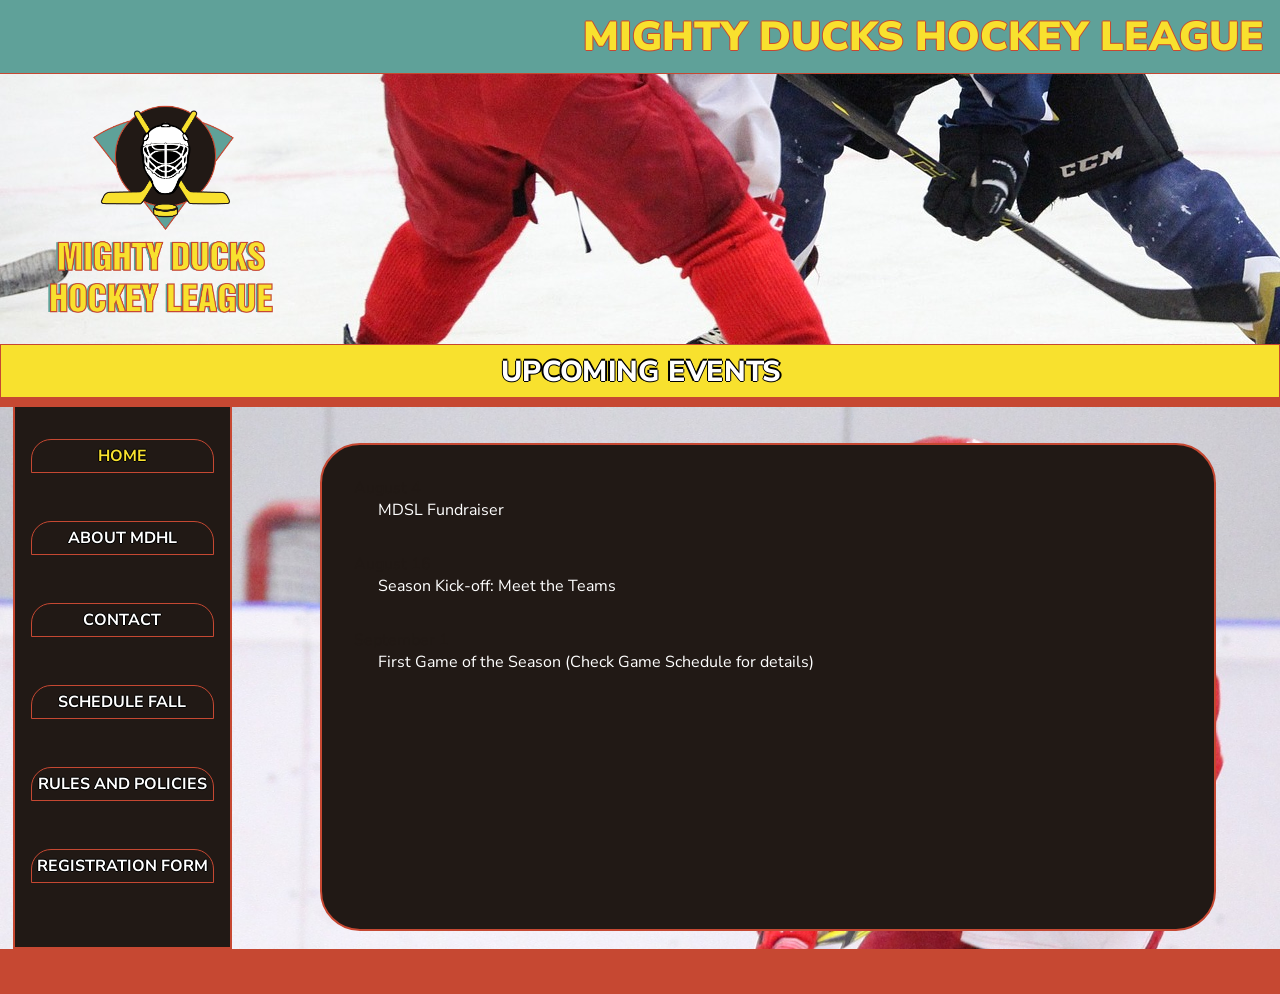
<file: index.html>
<!DOCTYPE html>
<html lang="en">
<head>
    <meta charset="UTF-8">
    <meta http-equiv="X-UA-Compatible" content="IE=edge">
    <meta name="viewport" content="width=device-width, initial-scale=1.0">
    <title>Home</title>
    <link rel="preconnect" href="https://fonts.googleapis.com">
    <link rel="preconnect" href="https://fonts.gstatic.com" crossorigin>
    <link href="https://fonts.googleapis.com/css2?family=Nunito+Sans:wght@200;400;700;900&display=swap" rel="stylesheet">
    <link rel="shortcut icon" href="assets/favicon/Logo.png" type="image/x-icon">
    <!--<link rel="stylesheet" href="assets/design1.css">-->
    <link rel="stylesheet" href="assets/mydesign.css">
    
</head>
<body>
    <!-- banner-->
    <header>
        <h1>Mighty Ducks Hockey League</h1>
        <img src="assets/favicon/Logo.png" alt="logo de Mighty Ducks">
    </header>
    <section class="separator">
        <h2>Upcoming Events</h2>
        
    </section>
    <div class="container">
        <nav>
            <a href="#">Home</a> <a href="about.html">About MDHL</a><a href="contact.html">Contact</a> <a href="schedule.html">Schedule Fall</a> <a href="rules.html">Rules and Policies</a> <a class="importante" href="registration.html">Registration Form</a>
        </nav>
        <main>
            <dl>
                <dt>August 4</dt>
                <dd><p>MDSL Fundraiser</p></dd>
                <dt>August 16</dt>
                <dd><p>Season Kick-off: Meet the Teams</p></dd>
                <dt>September 1</dt>
                <dd><p>First Game of the Season (Check Game Schedule for details)</p></dd>
            </dl>
        </main>
    </div>
    <footer></footer>
</body>
</html>
</file>
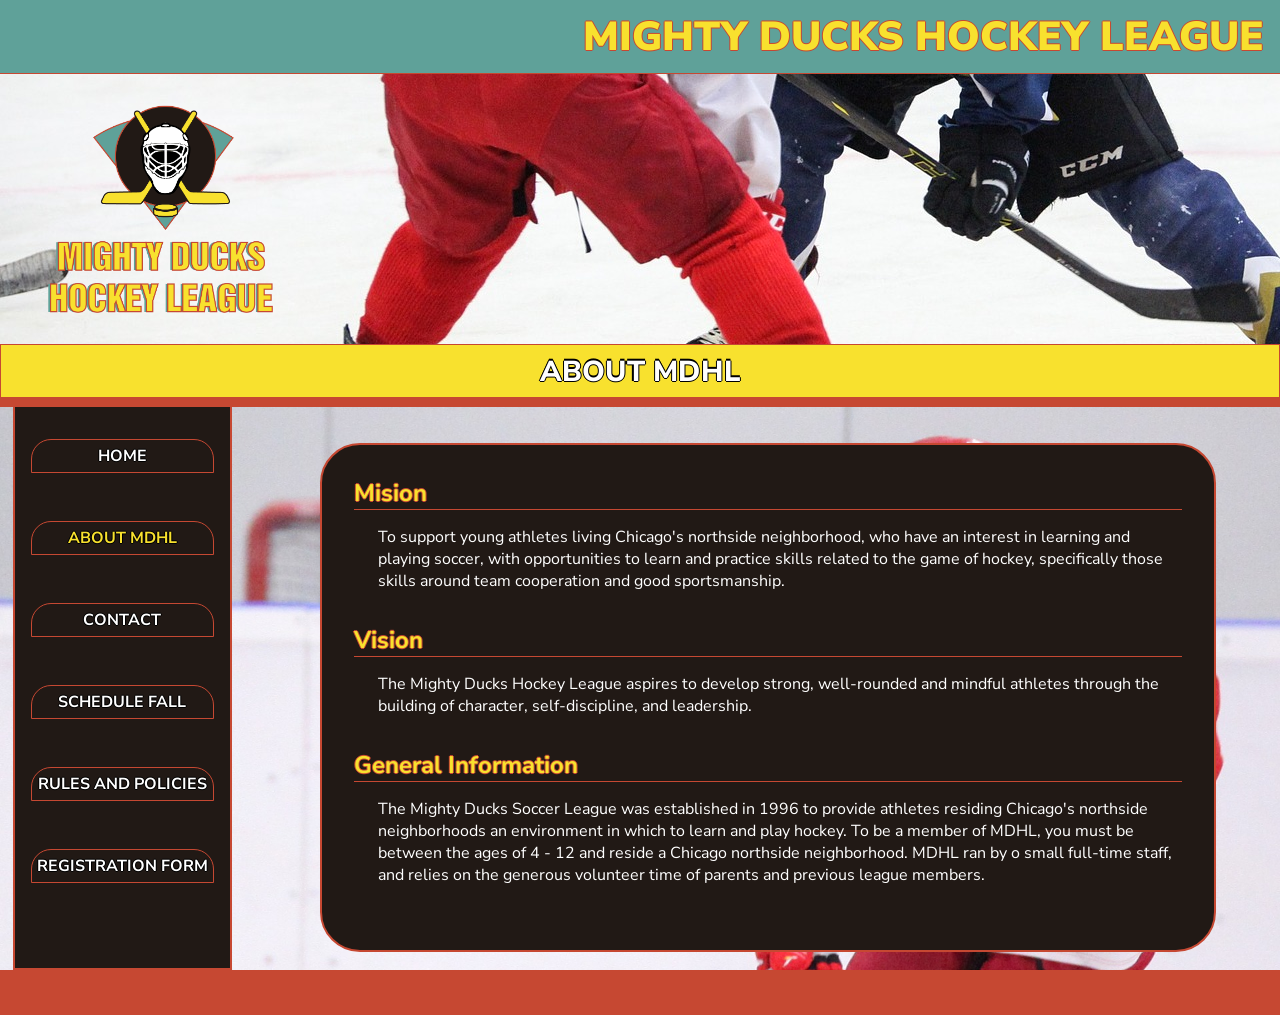
<file: about.html>
<!DOCTYPE html>
<html lang="en">
<head>
    <meta charset="UTF-8">
    <meta http-equiv="X-UA-Compatible" content="IE=edge">
    <meta name="viewport" content="width=device-width, initial-scale=1.0">
    <title>About</title>
    <link rel="preconnect" href="https://fonts.googleapis.com">
    <link rel="preconnect" href="https://fonts.gstatic.com" crossorigin>
    <link href="https://fonts.googleapis.com/css2?family=Nunito+Sans:wght@200;400;700;900&display=swap" rel="stylesheet">
    <link rel="shortcut icon" href="assets/favicon/Logo.png" type="image/x-icon">
    <!--<link rel="stylesheet" href="assets/design1.css">-->
    <link rel="stylesheet" href="assets/mydesign.css">
    
</head>
<body>
    <!-- banner-->
    <header>
        <h1>Mighty Ducks Hockey League</h1>
        <img src="assets/favicon/Logo.png" alt="logo de Mighty Ducks">
    </header>
    <section class="separator">
        <h2>About MDHL</h2>
        
    </section>
    <div class="container">
        <nav>
            <a href="index.html">Home</a> <a href="#">About MDHL</a><a href="contact.html">Contact</a> <a href="schedule.html">Schedule Fall</a> <a href="rules.html">Rules and Policies</a> <a class="importante" href="registration.html">Registration Form</a>
        </nav>
        <main>
            <h2>Mision</h2>
            <p>To support young athletes living Chicago's northside neighborhood, who have an interest in
                learning and playing soccer, with opportunities to learn and practice skills related to the game of
                hockey, specifically those skills around team cooperation and good sportsmanship.
            </p>
            <h2>Vision</h2>
            <p>The Mighty Ducks Hockey League aspires to develop strong, well-rounded and mindful athletes
                through the building of character, self-discipline, and leadership.
            </p>
            <h2>General Information</h2>
            <p>The Mighty Ducks Soccer League was established in 1996 to provide athletes residing
                Chicago's northside neighborhoods an environment in which to learn and play hockey. To be a
                member of MDHL, you must be between the ages of 4 - 12 and reside a Chicago northside
                neighborhood. MDHL ran by o small full-time staff, and relies on the generous volunteer time of
                parents and previous league members.
            </p>
        </main>
    </div>
    <footer></footer>
</body>
</html>
</file>
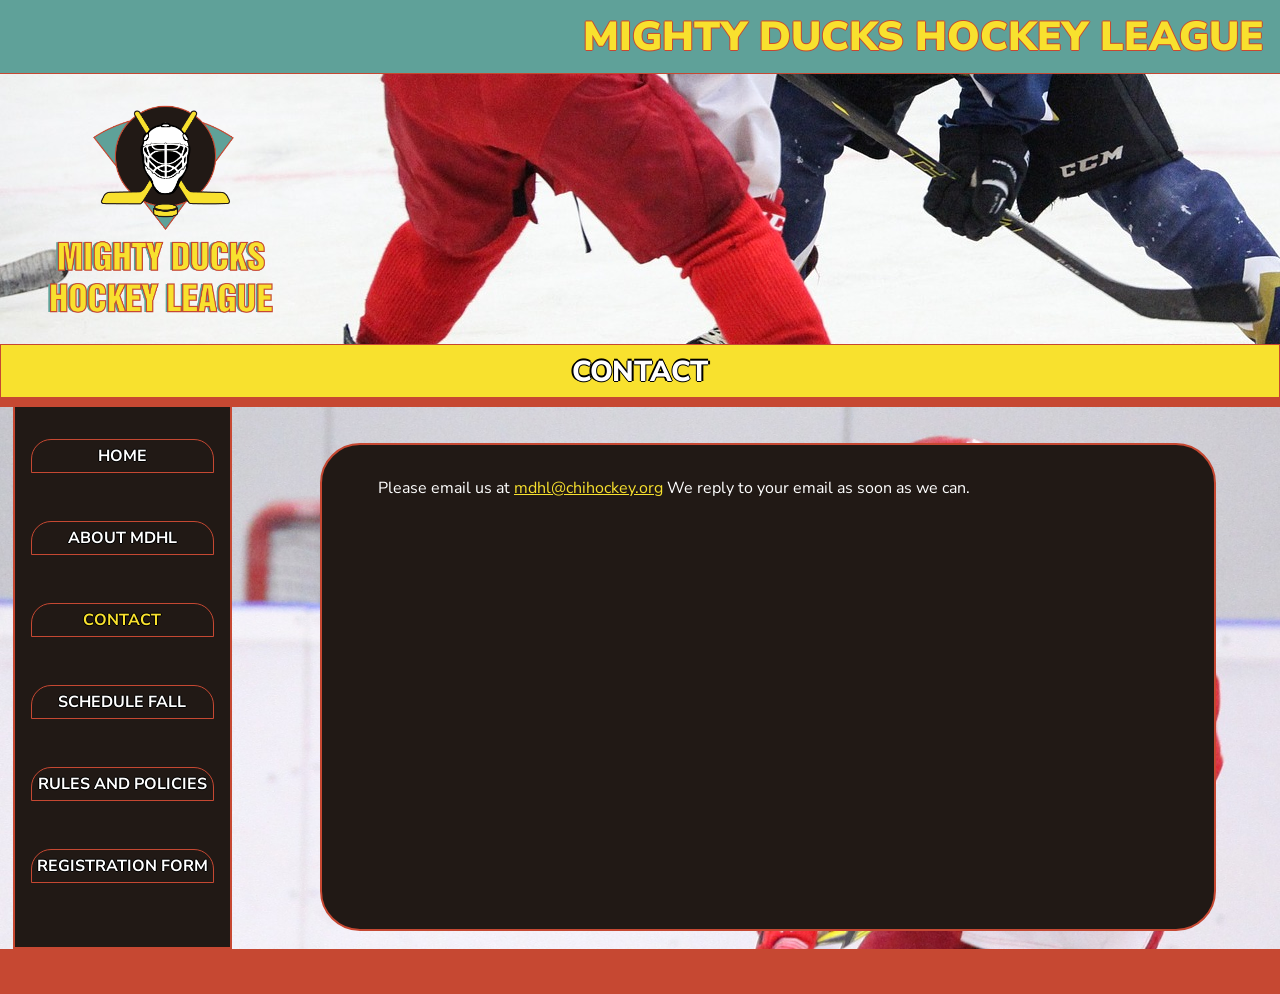
<file: contact.html>
<!DOCTYPE html>
<html lang="en">
<head>
    <meta charset="UTF-8">
    <meta http-equiv="X-UA-Compatible" content="IE=edge">
    <meta name="viewport" content="width=device-width, initial-scale=1.0">
    <title>Contact</title>
    <link rel="preconnect" href="https://fonts.googleapis.com">
    <link rel="preconnect" href="https://fonts.gstatic.com" crossorigin>
    <link href="https://fonts.googleapis.com/css2?family=Nunito+Sans:wght@200;400;700;900&display=swap" rel="stylesheet">
    <link rel="shortcut icon" href="assets/favicon/Logo.png" type="image/x-icon">
    <!--<link rel="stylesheet" href="assets/design1.css">-->
    <link rel="stylesheet" href="assets/mydesign.css">
</head>
<body>
    <!-- banner-->
    <header>
        <h1>Mighty Ducks Hockey League</h1>
        <img src="assets/favicon/Logo.png" alt="logo de Mighty Ducks">
    </header>
    <section class="separator">
        <h2>Contact</h2>
        
    </section>
    <div class="container">
        <nav>
            <a href="index.html">Home</a> <a href="about.html">About MDHL</a><a href="#">Contact</a> <a href="schedule.html">Schedule Fall</a> <a href="rules.html">Rules and Policies</a> <a class="importante" href="registration.html">Registration Form</a>
        </nav>
        <main>
                <p>Please email us at <a href="mailto:mdhl@chihockey.org">mdhl@chihockey.org</a>
                    We reply to your email as soon as we can.</p>
        </main>
        
    </div>
    <footer></footer>
</body>
</html>
</file>
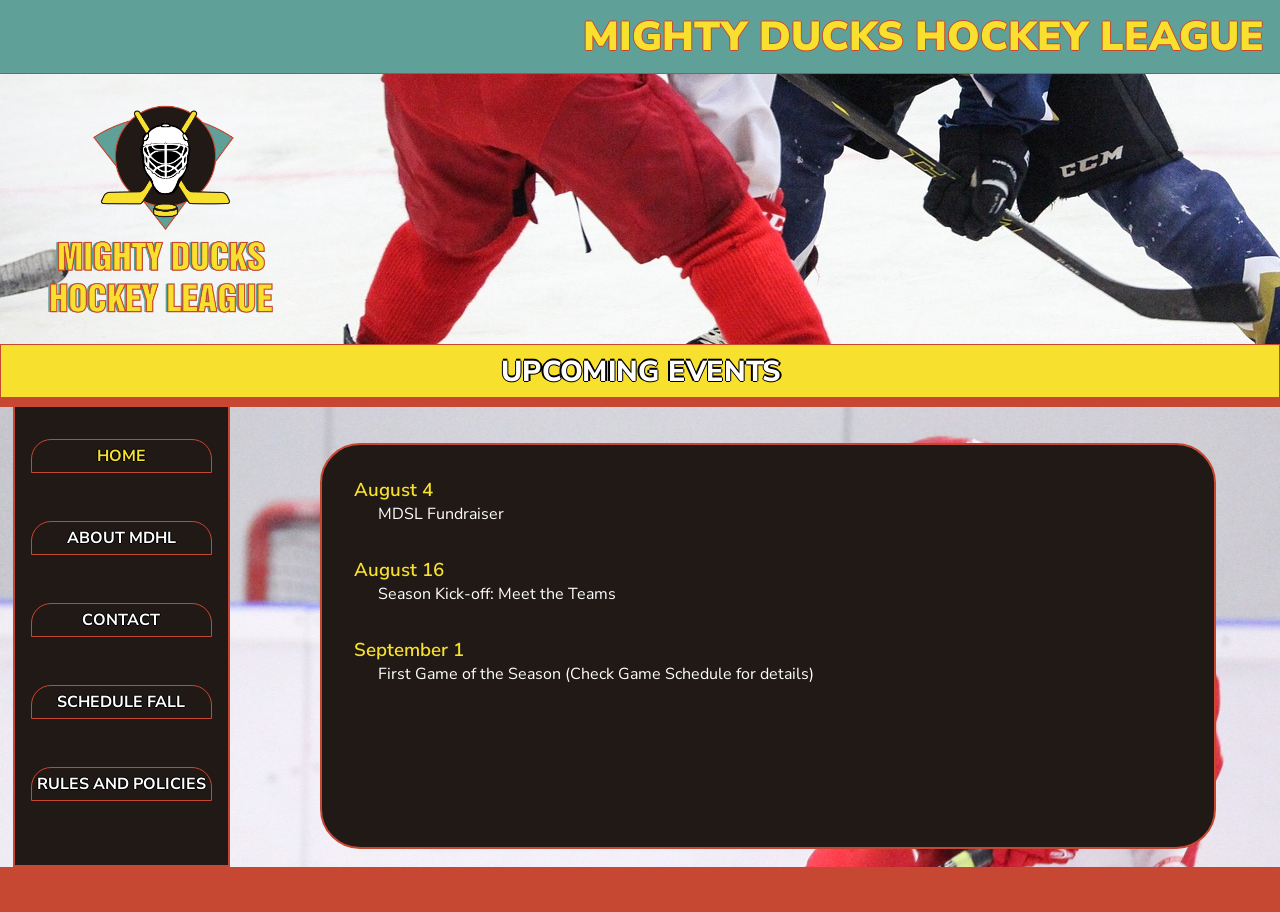
<file: home.html>
<!DOCTYPE html>
<html lang="en">
<head>
    <meta charset="UTF-8">
    <meta http-equiv="X-UA-Compatible" content="IE=edge">
    <meta name="viewport" content="width=device-width, initial-scale=1.0">
    <title>Home</title>
    <link rel="preconnect" href="https://fonts.googleapis.com">
    <link rel="preconnect" href="https://fonts.gstatic.com" crossorigin>
    <link href="https://fonts.googleapis.com/css2?family=Nunito+Sans:wght@200;400;700;900&display=swap" rel="stylesheet">
    <link rel="shortcut icon" href="assets/favicon/Logo Mighty ducks-01.png" type="image/x-icon">
    <!--<link rel="stylesheet" href="assets/design1.css">-->
    <link rel="stylesheet" href="assets/mydesign.css">
    
</head>
<body>
    <!-- banner-->
    <header>
        <h1>Mighty Ducks Hockey League</h1>
        <img src="assets/favicon/Logo Mighty ducks-01.png" alt="logo de Mighty Ducks">
    </header>
    <section class="separator">
        <h2>Upcoming Events</h2>
        
    </section>
    <div class="container">
        <nav>
            <a href="#">Home</a> <a href="about.html">About MDHL</a><a href="contact.html">Contact</a> <a href="schedule.html">Schedule Fall</a> <a href="rules.html">Rules and Policies</a>
        </nav>
        <main>
            <dl>
                <dt><h3>August 4</h3></dt>
                <dd><p>MDSL Fundraiser</p></dd>
                <dt><h3>August 16</h3></dt>
                <dd><p>Season Kick-off: Meet the Teams</p></dd>
                <dt><h3>September 1</h3></dt>
                <dd><p>First Game of the Season (Check Game Schedule for details)</p></dd>
            </dl>
        </main>
    </div>
    <footer></footer>
</body>
</html>
</file>
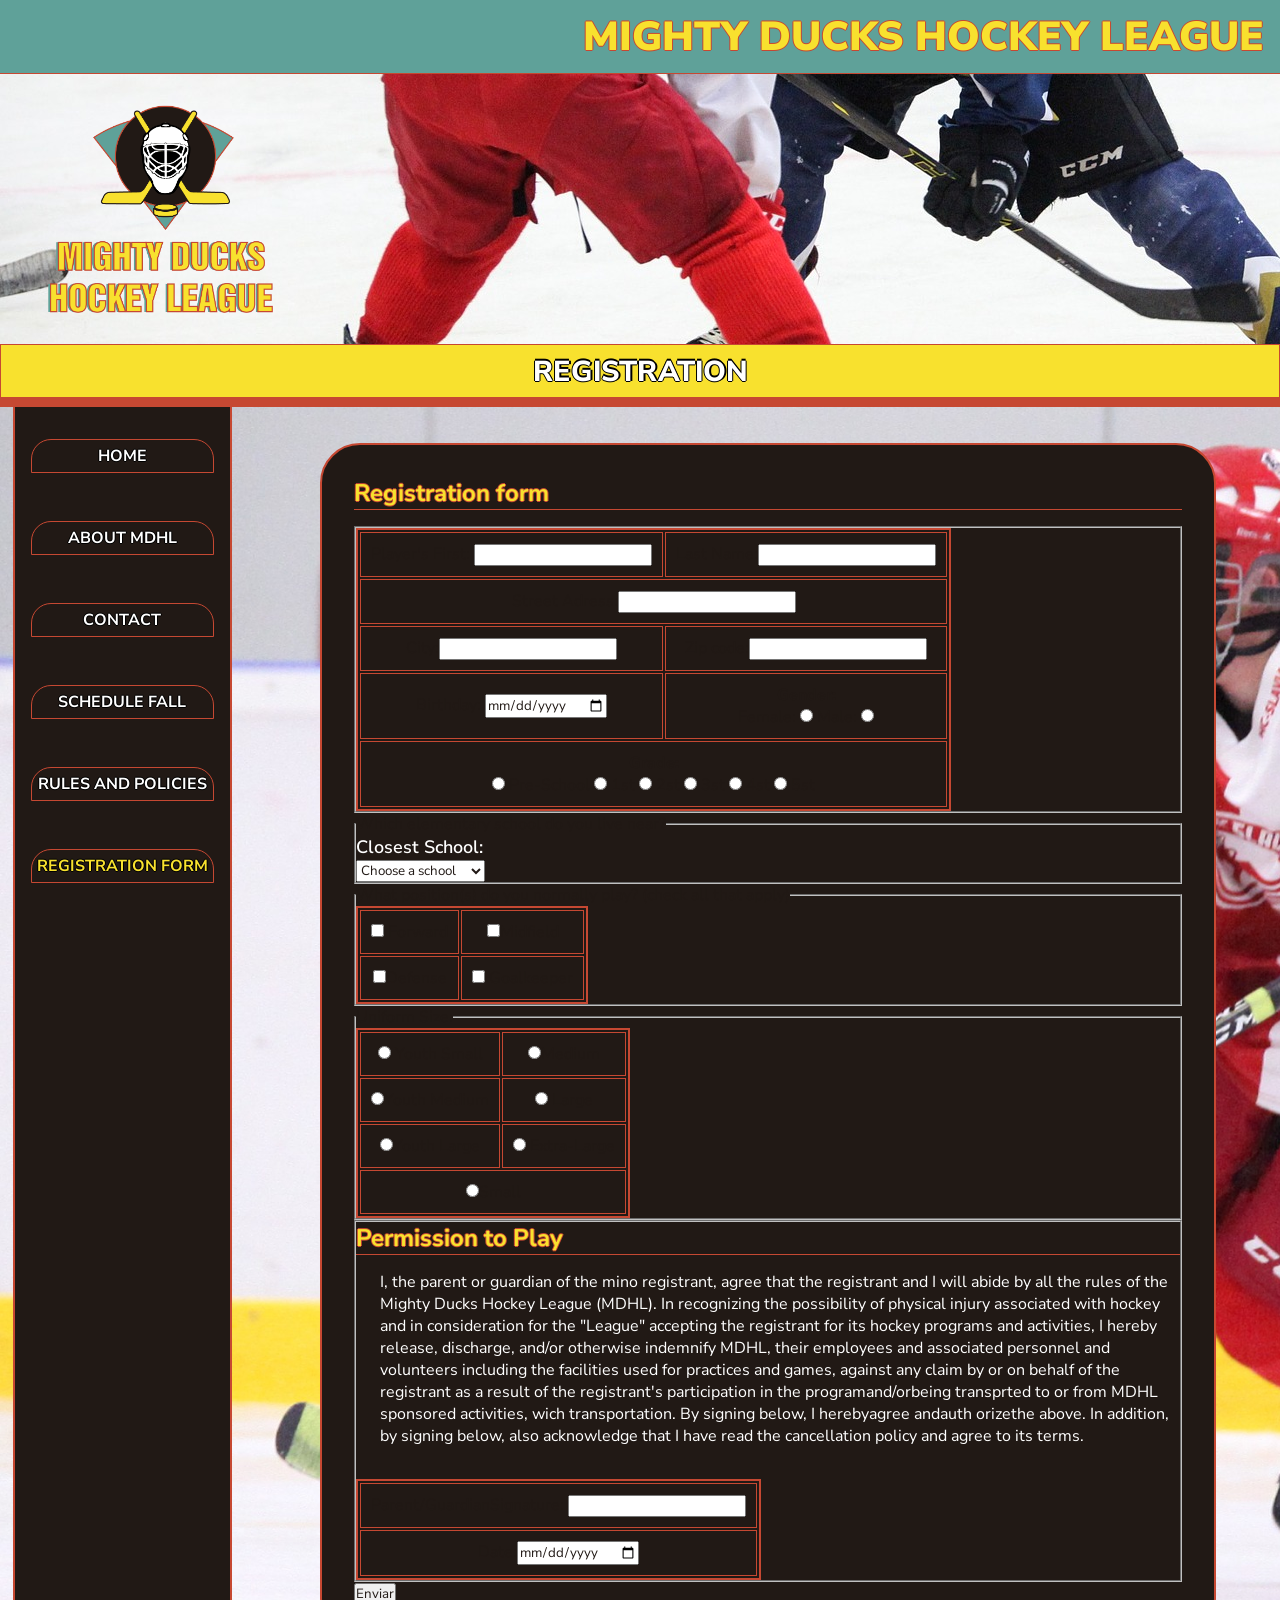
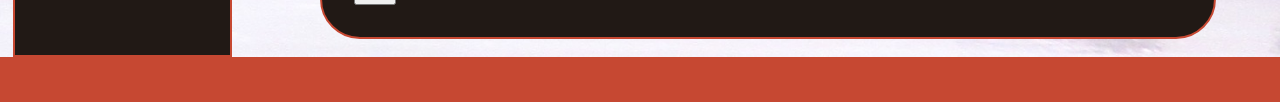
<file: registration.html>
<!DOCTYPE html>
<html lang="en">
<head>
    <meta charset="UTF-8">
    <meta http-equiv="X-UA-Compatible" content="IE=edge">
    <meta name="viewport" content="width=device-width, initial-scale=1.0">
    <title>Registration</title>
    <link rel="preconnect" href="https://fonts.googleapis.com">
    <link rel="preconnect" href="https://fonts.gstatic.com" crossorigin>
    <link href="https://fonts.googleapis.com/css2?family=Nunito+Sans:wght@200;400;700;900&display=swap" rel="stylesheet">
    <link rel="shortcut icon" href="assets/favicon/Logo.png" type="image/x-icon">
    <!--<link rel="stylesheet" href="assets/design1.css">-->
    <link rel="stylesheet" href="assets/mydesign.css">
</head>
<body>
    <!-- banner-->
    <header>
        <h1>Mighty Ducks Hockey League</h1>
        <img src="assets/favicon/Logo.png" alt="logo de Mighty Ducks">
    </header>
    <section class="separator">
        <h2>Registration</h2>
        
    </section>
    <div class="container">
        <nav>
            <a href="index.html">Home</a> <a href="about.html">About MDHL</a><a href="contact.html">Contact</a> <a href="schedule.html">Schedule Fall</a> <a href="rules.html">Rules and Policies</a><a class="importante" href="#">Registration Form</a>
        </nav>
        <main>
        <form action="show_data.html">
            <h2 class="ini">Registration form</h2>
            <fieldset>
                <table class="formulario">
                    <tr>
                        <td><label for="nombre">Player's First: <input class="c" type="text" name="nombre" id="nombre" required></label></td>
                        <td><label for="apellido">Last Name:<input class="c" type="text" name="apellido" id="apellido" required></label></td>
                    </tr>
                    <tr>
                        <td colspan="2"><label for="adress">Street Adress:<input type="text" name="adress" id="adress" required></label></td>
                    </tr>
                    <tr>
                        <td><label for="city">City:<input class="c" type="text" name="city" id="city" required></label></td>
                        <td><label for="zip">Zip code:<input type="text" name="zip" id="zip" required></label></td>
                    </tr>
                    <tr>
                        <td><label for="birth">Birthday: <input type="date" name="birth" id="birth" required></label></td>
                        <td>
                            <div class="filaform">
                                <h4>Gender:</h4>
                                <label for="Female">Female:
                                <input type="radio" name="gender" id="Female" value="Female" required></label>
                                <label for="Male">Male:
                                <input type="radio" name="gender" id="Male" value="Male" required></label>
                            </div>
                        </td>
                    </tr>
                    <tr>
                        <td colspan="2">
                            <div class="filaform">
                                <h4>Grade:</h4>
                                <label for="pre"> <input type="radio" name="grade" id="pre" value="pre" required> Pre-School</label>
                                <label for="1"> <input type="radio" name="grade" id="1" value="1" required> 1st</label>
                                <label for="2"> <input type="radio" name="grade" id="2" value="2" required> 2st</label>
                                <label for="3"> <input type="radio" name="grade" id="3" value="3" required> 3st</label>
                                <label for="4"> <input type="radio" name="grade" id="4" value="4" required> 4st</label>
                                <label for="5"> <input type="radio" name="grade" id="5" value="5" required> 5st</label>
                            </div>
                        </td>
                    </tr>
                </table>
            </fieldset>
            <fieldset>
                <legend>Which elementary school do you live near?</legend>
                <div class="filaform">
                    <h4><span>Closest School:</span></h4>
                    <select name="school" id="school">
                        <option value=""> Choose a school</option>
                        <option value="aj">AJ Katzenmaier</option>
                        <option value="mp">Marjorie P Hart</option>
                        <option value="gr">Greenbay</option>
                        <option value="ne">North Elementary</option>
                        <option value="hy">Howard A Yeager</option>
                        <option value="se">South Elementary</option>
                    </select>
                </div>
            </fieldset>
            <fieldset>
                <legend>What position(s) do you normally play? (check all that apply)</legend>
                <table class="formulario">
                        <tr>
                            <td> <div class="filaform"><label for="fordw"> <input type="checkbox" name="position" id="fordw" value="fordw"> Forward</label></div></td>
                            <td> <div class="filaform"><label for="mid"> <input type="checkbox" name="position" id="mid" value="mid">Midfield</label></div></td>
                        </tr>
                        <tr>
                            <td><div class="filaform"><label for="def"> <input type="checkbox" name="position" id="def" value="def">Defense</label></div></td>
                            <td><div class="filaform"><label for="goal"> <input type="checkbox" name="position" id="goal" value="goal"> Goalkeeper</label></div></td>
                        </tr>
                </table>
            </fieldset>
            <fieldset>
                <legend class="izq">Uniform Size:</legend>
                <table class="formulario">
                        <tr>
                            <td> <div class="filaform"><label for="sys"> <input type="radio" name="size" id="sys" value="sys" required> Youth Small</label></div></td>
                            <td> <div class="filaform"><label for="sm"> <input type="radio" name="size" id="sm"  value="sm" required>Medium</label></div></td>
                        </tr>
                        <tr>
                            <td><div class="filaform"><label for="sym"> <input type="radio" name="size" id="sym" value="sym" required>Youth Medium</label></div></td>
                            <td><div class="filaform"><label for="sl"> <input type="radio" name="size" id="sl"  value="sl" required> Large</label></div></td>
                        </tr>
                        <tr>
                            <td><div class="filaform"><label for="syl"> <input type="radio" name="size" id="syl" value="syl" required>Youth Large</label></div></td>
                            <td><div class="filaform"><label for="sxl"> <input type="radio" name="size" id="sxl" value="sxl" required> Extra-Large</label></div></td>
                        </tr>
                        <tr>
                            <td colspan="2"><div class="filaform"><label for="ss"> <input type="radio" name="size" id="ss"  value="ss" required>Small</label></div></td>
                        </tr>
                </table>
            </fieldset>
            <fieldset>
                <h2>Permission to Play</h2>
                <p>I, the parent or guardian of the mino registrant, agree that the registrant and I will abide by all the rules of the Mighty Ducks Hockey League (MDHL). In recognizing the possibility of physical injury associated with hockey and in consideration for the "League" accepting the registrant for its hockey programs and activities, I hereby release, discharge, and/or otherwise indemnify MDHL, their employees and associated personnel and volunteers including the facilities used for practices and games, against any claim by or on behalf of the registrant as a result of the registrant's participation in the programand/orbeing transprted to or from MDHL sponsored activities, wich transportation.
                By signing below, I herebyagree andauth orizethe above. In addition, by signing below, also acknowledge that I have read the cancellation policy and agree to its terms.</p>
                <table class="formulario">
                    <tr>
                        <td><label for="firma">Parent/GuardianSignature: <input class="c" type="text" name="firma" id="firma" required></label></td>
                    </tr>
                    <tr>
                        <td><label for="hoy">Date:<input type="date" name="hoy" id="hoy" required></label></td>
                    </tr>
                </table>
            </fieldset>
            <button type="submit">Enviar</button>
        </form>
        </main>
    </div>
    <footer></footer>
</body>
</html>
</file>
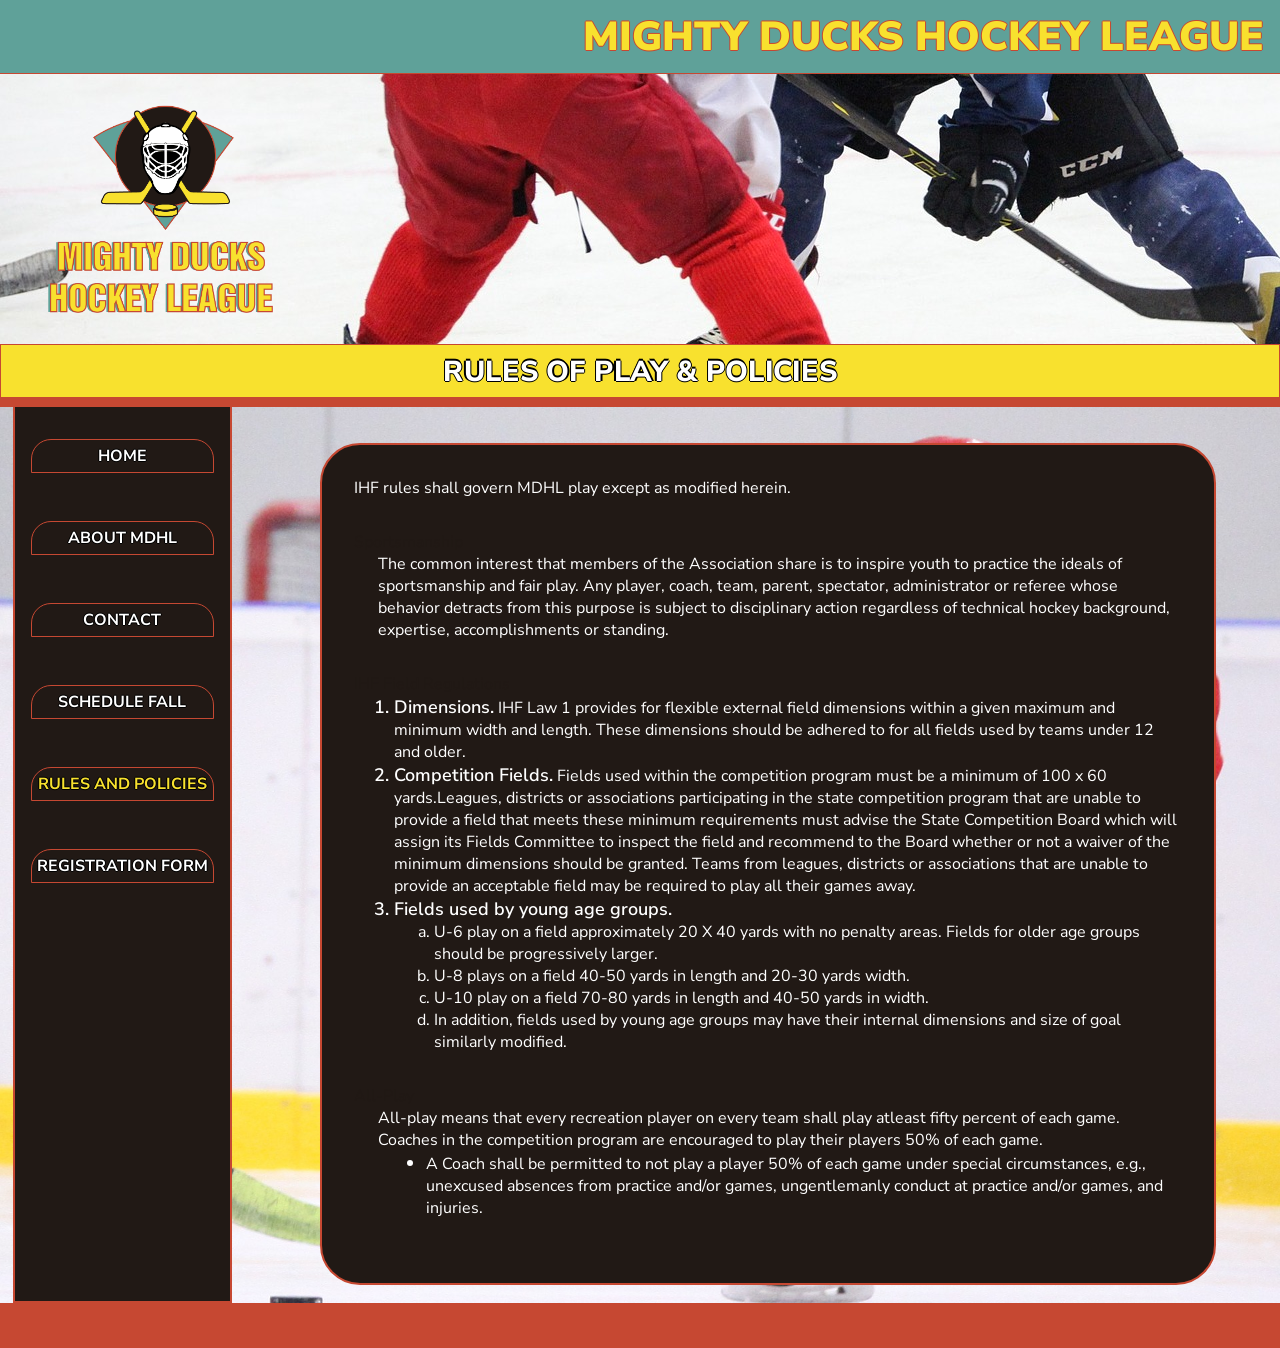
<file: rules.html>
<!DOCTYPE html>
<html lang="en">
<head>
    <meta charset="UTF-8">
    <meta http-equiv="X-UA-Compatible" content="IE=edge">
    <meta name="viewport" content="width=device-width, initial-scale=1.0">
    <title>Rules</title>
    <link rel="preconnect" href="https://fonts.googleapis.com">
    <link rel="preconnect" href="https://fonts.gstatic.com" crossorigin>
    <link href="https://fonts.googleapis.com/css2?family=Nunito+Sans:wght@200;400;700;900&display=swap" rel="stylesheet">
    <link rel="shortcut icon" href="assets/favicon/Logo.png" type="image/x-icon">
    <!--<link rel="stylesheet" href="assets/design1.css">-->
    <link rel="stylesheet" href="assets/mydesign.css">
    
</head>
<body>
    <!-- banner-->
    <header>
        <h1>Mighty Ducks Hockey League</h1>
        <img src="assets/favicon/Logo.png" alt="logo de Mighty Ducks">
    </header>
    <section class="separator">
        <h2>Rules of Play & Policies</h2>
        
    </section>
    <div class="container">
        <nav>
            <a href="index.html">Home</a> <a href="about.html">About MDHL</a><a href="contact.html">Contact</a> <a href="schedule.html">Schedule Fall</a> <a href="#">Rules and Policies</a> <a class="importante" href="registration.html">Registration Form</a>
        </nav>
        <main>
            <p class="nota">IHF rules shall govern MDHL play except as modified herein.</p>
            <dl>
                <dt class="h2">Sportsmanship</dt>
                <dd><p>The common interest that members of the Association share is to inspire
                    youth to practice the ideals of sportsmanship and fair play. Any player, coach,
                    team, parent, spectator, administrator or referee whose behavior detracts from
                    this purpose is subject to disciplinary action regardless of technical hockey
                    background, expertise, accomplishments or standing.</p></dd>
                <dt class="h2">IHF Field Regulations</dt>
                <dd>
                    <ol>
                        <li><p><span>Dimensions.</span> IHF Law 1 provides for flexible external field dimensions within
                            a given maximum and minimum width and length. These dimensions should be
                            adhered to for all fields used by teams under 12 and older.</p></li>
                        <li><p><span>Competition Fields.</span> Fields used within the competition program must be
                            a minimum of 100 x 60 yards.Leagues, districts or associations participating in
                            the state competition program that are unable to provide a field that meets these
                            minimum requirements must advise the State Competition Board which will
                            assign its Fields Committee to inspect the field and recommend to the Board
                            whether or not a waiver of the minimum dimensions should be granted. Teams
                            from leagues, districts or associations that are unable to provide an acceptable
                            field may be required to play all their games away.</p></li>
                        <li>
                            <span>Fields used by young age groups.</span>
                            <ol type="a">
                                <li>U-6 play on a field approximately 20 X 40 yards with no penalty areas. Fields
                                    for older age groups should be progressively larger.</li>
                                <li>U-8 plays on a field 40-50 yards in length and 20-30 yards width.</li>
                                <li>U-10 play on a field 70-80 yards in length and 40-50 yards in width.</li>
                                <li>In addition, fields used by young age groups may have their internal
                                    dimensions and size of goal similarly modified.</li>
                            </ol>
                        </li>
                    </ol>
                </dd>
                <dt class="h2">All-Play</dt>
                <dd><p>All-play means that every recreation player on every team shall play atleast
                    fifty percent of each game. Coaches in the competition program are encouraged
                    to play their players 50% of each game.</p>
                    <ul>
                        <li><p>A Coach shall be permitted to not play a player 50% of each game
                        under special circumstances, e.g., unexcused absences from practice
                        and/or games, ungentlemanly conduct at practice and/or games, and
                        injuries.</p></li></ul>
                </dd>
            </dl>
        </main>
    </div>
    <footer></footer>
</body>
</html>
</file>
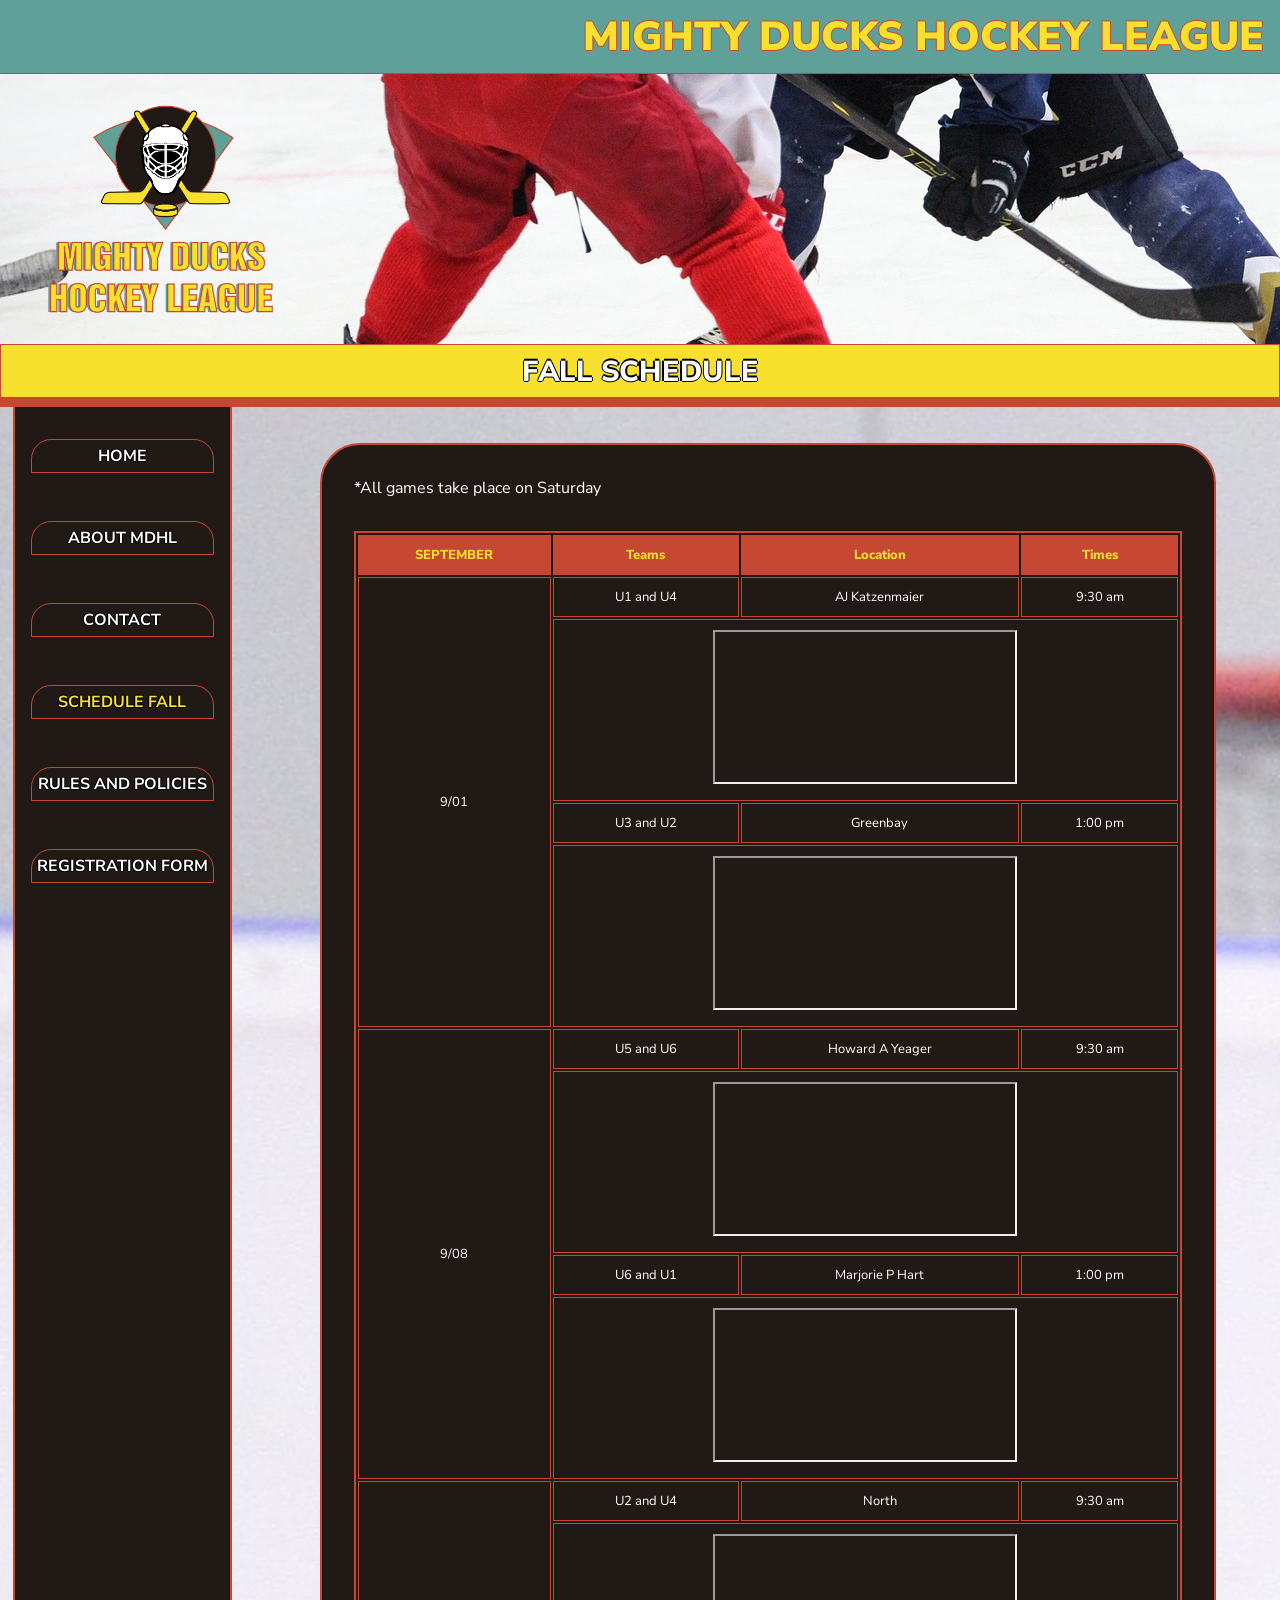
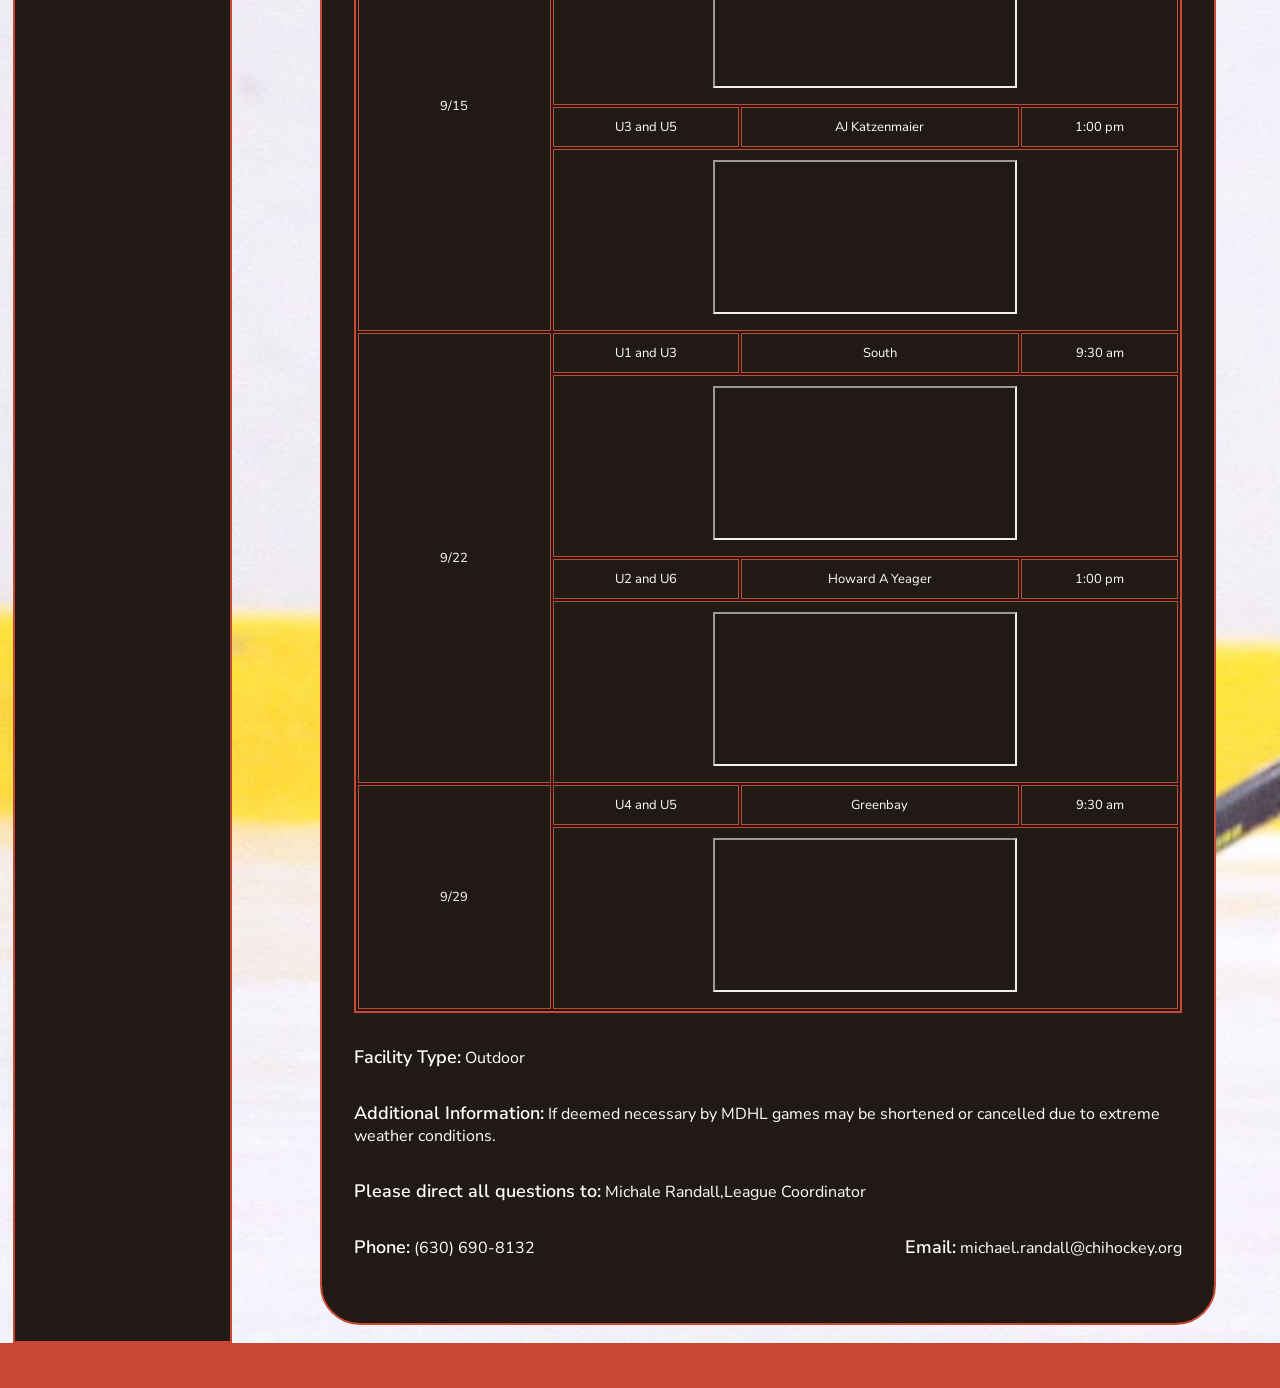
<file: schedule.html>
<!DOCTYPE html>
<html lang="en">
<head>
    <meta charset="UTF-8">
    <meta http-equiv="X-UA-Compatible" content="IE=edge">
    <meta name="viewport" content="width=device-width, initial-scale=1.0">
    <title>Schedule</title>
    <link rel="preconnect" href="https://fonts.googleapis.com">
    <link rel="preconnect" href="https://fonts.gstatic.com" crossorigin>
    <link href="https://fonts.googleapis.com/css2?family=Nunito+Sans:wght@200;400;700;900&display=swap" rel="stylesheet">
    <link rel="shortcut icon" href="assets/favicon/Logo.png" type="image/x-icon">
    <!--<link rel="stylesheet" href="assets/design1.css">-->
    <link rel="stylesheet" href="assets/mydesign.css">
    
</head>
<body>
    <!-- banner-->
    <header>
        <h1>Mighty Ducks Hockey League</h1>
        <img src="assets/favicon/Logo.png" alt="logo de Mighty Ducks">
    </header>
    <section class="separator">
        <h2>Fall Schedule</h2>
        
    </section>
    <div class="container">
        <nav>
            <a href="index.html">Home</a> <a href="about.html">About MDHL</a><a href="contact.html">Contact</a> <a href="#">Schedule Fall</a> <a href="rules.html">Rules and Policies</a> <a class="importante" href="registration.html">Registration Form</a>
        </nav>
        <main>
            <p class="nota">*All games take place on Saturday</p>
            <div class="tabla">
                <table>
                    <thead>
                        <tr>
                            <th><p><span>SEPTEMBER</span></p></th>
                            <th><p><span>Teams</span></p></th>
                            <th><p><span>Location</span></p></th>
                            <th><p><span>Times</span></p></th>
                        </tr>
                    </thead>
                    <tbody>
                        <tr>
                            <td rowspan="4"><p>9/01</p></td>
                            <td><p>U1 and U4</p></td>
                            <td><p>AJ Katzenmaier</p></td>
                            <td><p>9:30 am</p></td>
                        </tr>
                        <tr class="map">
                            <td colspan="3" class="map">
                                <iframe src="https://www.google.com/maps/embed?pb=!1m18!1m12!1m3!1d2949.7806441290836!2d-87.86499328514144!3d42.32587717918918!2m3!1f0!2f0!3f0!3m2!1i1024!2i768!4f13.1!3m3!1m2!1s0x880f932fbc6ba7cd%3A0xcf2bbe275c6da815!2sAJ%20Katzenmaier%20Academy!5e0!3m2!1ses-419!2sar!4v1676603267446!5m2!1ses-419!2sar" allowfullscreen="" loading="lazy" referrerpolicy="no-referrer-when-downgrade"></iframe>
                            </td>
                        </tr>
                        <tr>
                            <td><p>U3 and U2</p></td>
                            <td><p>Greenbay</p></td>
                            <td><p>1:00 pm</p></td>
                        </tr>
                        <tr class="map">
                            <td colspan="3">
                                <iframe src="https://www.google.com/maps/embed?pb=!1m18!1m12!1m3!1d94400.33930046365!2d-88.00071763750002!3d42.320972600000005!2m3!1f0!2f0!3f0!3m2!1i1024!2i768!4f13.1!3m3!1m2!1s0x880f933bce5af881%3A0x740a7a7d548adce1!2sGreen%20Bay%20School%20(Pre-K)!5e0!3m2!1ses-419!2sar!4v1676604255012!5m2!1ses-419!2sar" allowfullscreen="" loading="lazy" referrerpolicy="no-referrer-when-downgrade"></iframe>
                            </td>
                        </tr>
                        <tr>
                            <td rowspan="4"><p>9/08</p></td>
                            <td><p>U5 and U6</p></td>
                            <td><p>Howard A Yeager</p></td>
                            <td><p>9:30 am</p></td>
                        </tr>
                        <tr class="map">
                            <td colspan="3">
                                <iframe src="https://www.google.com/maps/embed?pb=!1m18!1m12!1m3!1d2950.270065294899!2d-87.85810828003602!3d42.315438222373665!2m3!1f0!2f0!3f0!3m2!1i1024!2i768!4f13.1!3m3!1m2!1s0x880feccac26b07c5%3A0x8b51fa5d6efe771a!2sHoward%20A.%20Yeager%20School%20(PREK-K)!5e0!3m2!1ses-419!2sar!4v1676604343136!5m2!1ses-419!2sar" allowfullscreen="" loading="lazy" referrerpolicy="no-referrer-when-downgrade"></iframe>
                            </td>
                        </tr>
                        <tr>
                            <td><p>U6 and U1</p></td>
                            <td><p>Marjorie P Hart</p></td>
                            <td><p>1:00 pm</p></td>
                        </tr>
                        <tr class="map">
                            <td colspan="3">
                                <iframe src="https://www.google.com/maps/embed?pb=!1m18!1m12!1m3!1d378756.9223872671!2d-88.02602378237835!3d42.128059960881885!2m3!1f0!2f0!3f0!3m2!1i1024!2i768!4f13.1!3m3!1m2!1s0x880fd30f2637f9d7%3A0xdbff5d5dfcfcfa35!2sMarjorie%20P%20Hart%20Elementary!5e0!3m2!1ses-419!2sar!4v1676604459275!5m2!1ses-419!2sar" allowfullscreen="" loading="lazy" referrerpolicy="no-referrer-when-downgrade"></iframe>
                            </td>
                        </tr>
                        <tr>
                            <td rowspan="4"><p>9/15</p></td>
                            <td><p>U2 and U4</p></td>
                            <td><p>North</p></td>
                            <td><p>9:30 am</p></td>
                        </tr>
                        <tr class="map">
                            <td colspan="3">
                                <iframe src="https://www.google.com/maps/embed?pb=!1m18!1m12!1m3!1d378760.9980515764!2d-88.0260266171633!3d42.1273782907236!2m3!1f0!2f0!3f0!3m2!1i1024!2i768!4f13.1!3m3!1m2!1s0x880fb5780ddb9c43%3A0x227feb04cbcf4c4!2sNorth%20Elementary%20School!5e0!3m2!1ses-419!2sar!4v1676604492288!5m2!1ses-419!2sar" allowfullscreen="" loading="lazy" referrerpolicy="no-referrer-when-downgrade"></iframe>
                            </td>
                        </tr>
                        <tr>
                            <td><p>U3 and U5</p></td>
                            <td><p>AJ Katzenmaier</p></td>
                            <td><p>1:00 pm</p></td>
                        </tr>
                        <tr class="map">
                            <td colspan="3">
                                <iframe src="https://www.google.com/maps/embed?pb=!1m18!1m12!1m3!1d2949.7806441290836!2d-87.86499328514144!3d42.32587717918918!2m3!1f0!2f0!3f0!3m2!1i1024!2i768!4f13.1!3m3!1m2!1s0x880f932fbc6ba7cd%3A0xcf2bbe275c6da815!2sAJ%20Katzenmaier%20Academy!5e0!3m2!1ses-419!2sar!4v1676603267446!5m2!1ses-419!2sar" allowfullscreen="" loading="lazy" referrerpolicy="no-referrer-when-downgrade"></iframe>
                            </td>
                        </tr>
                        <tr >
                            <td rowspan="4"><p>9/22</p></td>
                            <td><p>U1 and U3</p></td>
                            <td><p>South</p></td>
                            <td><p>9:30 am</p></td>
                        </tr>
                        <tr class="map">
                            <td colspan="3">
                                <iframe src="https://www.google.com/maps/embed?pb=!1m18!1m12!1m3!1d379401.0412208498!2d-88.41338855000002!3d42.020217099999996!2m3!1f0!2f0!3f0!3m2!1i1024!2i768!4f13.1!3m3!1m2!1s0x880fb7ad3c474b63%3A0x93bdf85af2a839ed!2sSOUTH%20ELEMENTARY%20SCHOOL!5e0!3m2!1ses-419!2sar!4v1676604552543!5m2!1ses-419!2sar" allowfullscreen="" loading="lazy" referrerpolicy="no-referrer-when-downgrade"></iframe>
                            </td>
                        </tr>
                        <tr>
                            <td><p>U2 and U6</p></td>
                            <td><p>Howard A Yeager</p></td>
                            <td><p>1:00 pm</p></td>
                        </tr>
                        <tr class="map"> 
                            <td colspan="3">
                                <iframe src="https://www.google.com/maps/embed?pb=!1m18!1m12!1m3!1d2950.270065294899!2d-87.85810828003602!3d42.315438222373665!2m3!1f0!2f0!3f0!3m2!1i1024!2i768!4f13.1!3m3!1m2!1s0x880feccac26b07c5%3A0x8b51fa5d6efe771a!2sHoward%20A.%20Yeager%20School%20(PREK-K)!5e0!3m2!1ses-419!2sar!4v1676604343136!5m2!1ses-419!2sar" allowfullscreen="" loading="lazy" referrerpolicy="no-referrer-when-downgrade"></iframe>
                            </td>
                        </tr>
                        <tr>
                            <td rowspan="2"><p>9/29</p></td>
                            <td><p>U4 and U5</p></td>
                            <td><p>Greenbay</p></td>
                            <td><p>9:30 am</p></td>
                        </tr>
                        <tr class="map">
                            <td colspan="3">
                                <iframe src="https://www.google.com/maps/embed?pb=!1m18!1m12!1m3!1d94400.33930046365!2d-88.00071763750002!3d42.320972600000005!2m3!1f0!2f0!3f0!3m2!1i1024!2i768!4f13.1!3m3!1m2!1s0x880f933bce5af881%3A0x740a7a7d548adce1!2sGreen%20Bay%20School%20(Pre-K)!5e0!3m2!1ses-419!2sar!4v1676604255012!5m2!1ses-419!2sar" allowfullscreen="" loading="lazy" referrerpolicy="no-referrer-when-downgrade"></iframe>
                            </td>
                        </tr>
                    </tbody>
                </table>
            </div>
            <ul class="none">
                <li><p><span>Facility Type:</span> Outdoor</p></li>
                <li><p><span>Additional Information:</span> If deemed necessary by MDHL games may be shortened or cancelled due to extreme weather conditions.</p></li>
                <li><p><span>Please direct all questions to:</span> Michale Randall,League Coordinator</p></li>
                <li>
                    <ul class="doble-col none">
                        <li><p><span>Phone:</span> (630) 690-8132</p></li>
                        <li><p><span>Email:</span> michael.randall@chihockey.org</p></li>
                    </ul>
                </li>
            </ul>
        </main>
    </div>
    <footer></footer>
</body>
</html>
</file>
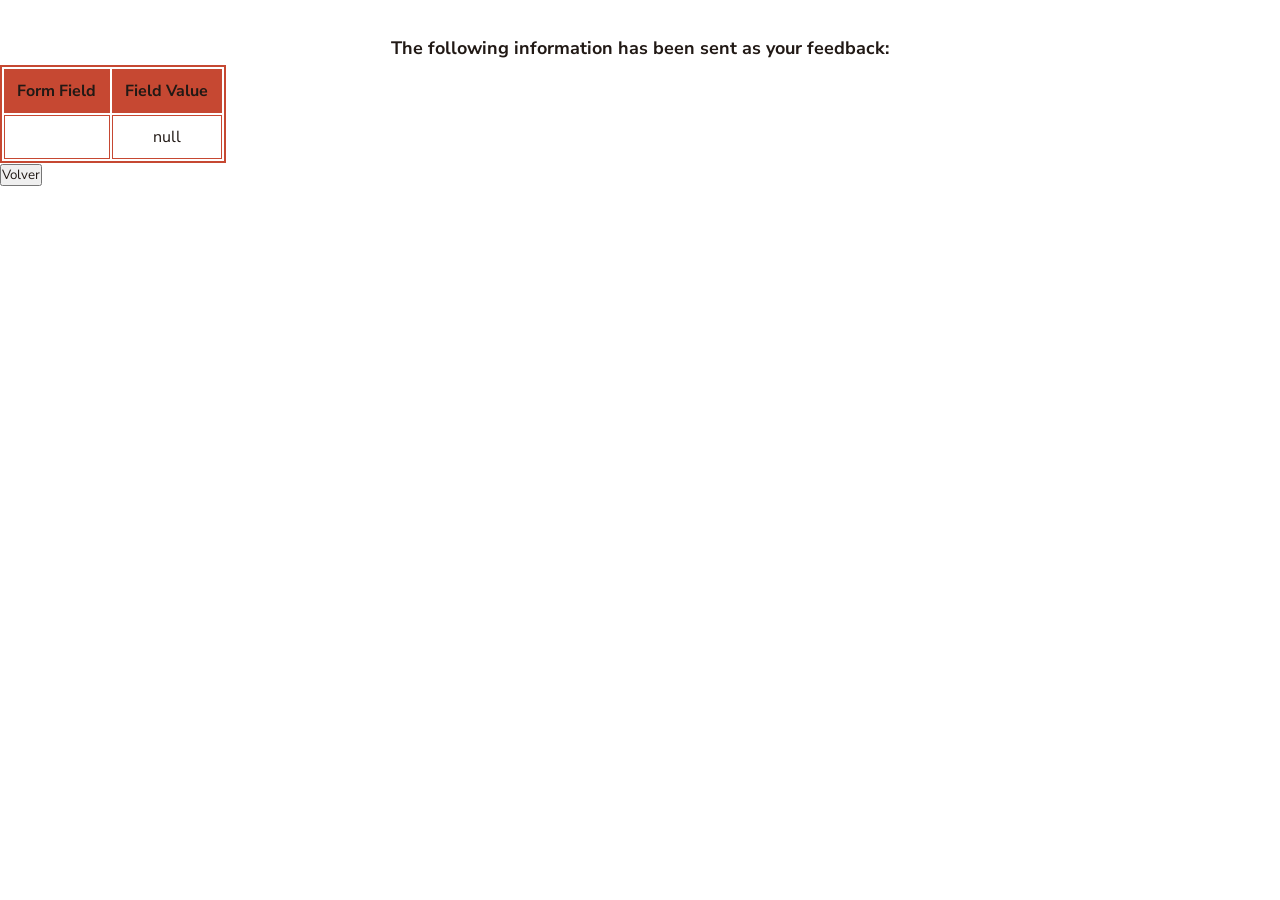
<file: show_data.html>
<!DOCTYPE html>
<html lang="en">
<head>
<title>Feedback Sent</title>
<link rel="preconnect" href="https://fonts.googleapis.com">
    <link rel="preconnect" href="https://fonts.gstatic.com" crossorigin>
    <link href="https://fonts.googleapis.com/css2?family=Nunito+Sans:wght@200;400;700;900&display=swap" rel="stylesheet">
    <link rel="shortcut icon" href="assets/favicon/Logo.png" type="image/x-icon">
    <link rel="stylesheet" href="assets/mydesign.css">
</head>
<body class="show">
<p align=center>&nbsp;</p>
<h1 align=center><font size="+1">The following information has been sent as your
  feedback:</font></h1>

<table border="1" align=center width="226">
  <tr>
    <th align="center">Form Field</th>
    <th align="center">Field Value</th>
  </tr>

<script language="javascript">
var args = location.search.substr(1).split('&');
for (var i = 0; i < args.length; ++i) {
  var parts = args[i].split('=');
  if (parts != null) {
    var field = parts[0];
    var value = parts[1];
    if (value == null) {
      value = "null"
    }
    else {
      value = '"' + unescape(value.replace(/\+/g, ' ')) + '"';
    }

    document.writeln('<tr><td align="center">' + field + '</td>');
    document.writeln('<td align="center">' + value + '</td></tr>');
  }
}
</script>

<noscript>
<tr><td>
<p>You need to turn on Javascript in your browser.</p>

<p>In Microsoft Internet Explorer 4 or greater:</p>
<ul>
<li>From the "Tools" menu (in IE 4, it's the "View" menu), select "Internet Options".</li>
<li>Click on the "Security" tab.</li>
<li>Click on the "Custom Level" button. (In IE 4, select "Custom"
and then click on "Settings...".)</li>
<li>Under "Active scripting" make sure "Enable" is selected.</li>
</ul>

<p>In Netscape version 4 or greater:</p>
<ul>
<li>From the <b>Edit</b> menu, select <b>Preferences</b>.</li>
<li>In the <b>Category</b> list on the left, click on the word "Advanced".</li>
<li>In the panel on the right, make sure "Enable JavaScript" is checked.</li>
<li>Click the <b>OK</b> button.</li>
</ul>

</td></tr>
</noscript>

</table>
  <a href="registration.html"> <button> Volver</button></a>
</body>
</html>
</file>
<file: assets/mydesign.css>
*{
    font-family: 'Nunito Sans', sans-serif;
    margin:0;
    padding:0;
    box-sizing:border-box;
    color: rgb(33, 25, 21);
}

html{
    overflow: auto;
}
.container{
    display:flex;
    justify-content: space-between;
    min-height: 50vh;
    background-image: url("img/hockey-2.jpg");
    background-size: cover;
    /*outline: 1px solid red;*/
}

body{
    min-height: 100vh;
    background-color: white;
}


header{
    background-image: url("img/design1_image1.jpg");
    display:flex;
    flex-direction: column;
    align-items: flex-start;
    min-height: 37vh;
    min-width: 95vw;
    background-origin: content-box;
    background-position-y: -65vh;
}

header h1{
    padding:1vh;
    padding-right: 1rem;
    font-size: 4.5vh;
    font-weight:900;
    width: 100%;
    background-color: rgb(95, 161, 153);
    text-align: right;
    color: rgb(248, 225, 46);
    text-transform: uppercase;
    border-bottom: 1px solid rgb(198, 72, 50);
    text-shadow: 1px  0px 0px rgb(198, 72, 50),
               0px  1px 0px rgb(198, 72, 50),
              -1px  0px 0px rgb(198, 72, 50),
               0px -1px 0px rgb(198, 72, 50);
               
}

.separator{
    min-height: 6vh;
    text-align: center;
    border: 1px solid rgb(198, 72, 50);
    border-bottom: 10px solid rgb(198, 72, 50);
    color: white;
    background-color: rgb(248, 225, 46);
    text-transform: uppercase;
}

.separator h2:hover{
    transform: Scale(1);
}

.separator h2{
    font-weight: 800;
    transition: all 0.3s;
    text-align: center;
    padding-top: 10px;
    padding-bottom: 10px;
    display: inline-block;
    color: white;
    text-shadow: 1px  0px 0px black,
               0px  1px 0px black,
              -1px  0px 0px black,
               0px -1px 0px black;
               transform: Scale(1.2);
}

header img{
    display: block;
    min-height: 20vh;
    height: 30vh;
    transition: all 0.6s;
    padding-left: 2rem;
}

header img:hover{
    transform: rotatez(-40deg);
}

nav{
    margin-left: 1vw;
    min-width: 12rem;
    padding: 1rem;
    padding-top: 2rem;
    vertical-align: top;
    background-color: rgb(33, 25, 21);
    border: 2px solid rgb(198, 72, 50);
    border-top-width: 0px;
}

nav a{
    border-radius: 20px 20px 0 0;
    padding: 5px;
    display: block;
    margin-bottom: 3rem;
    color: white;
    font-weight:700;
    text-align:center;
    text-decoration: none;
    text-transform: uppercase;
    text-shadow: 1px  0px 0px black,
               0px  1px 0px black,
              -1px  0px 0px black,
               0px -1px 0px black;
    border: 1px solid rgb(198, 72, 50);
    transition: all 0.2s;
}

a{
    color: rgb(248, 225, 46);
}

a:visited{
    color: rgb(214, 138, 37);
}

a:hover{
    color: rgb(253, 180, 24);
}

nav a:active{
    color: rgb(248, 225, 46);
}

nav a:visited{
    color: white;
    
}

nav a:focus{
    color: rgb(248, 225, 46);
}

nav a:hover{
    background-color: rgb(219, 96, 74);
    transform: rotatez(5deg);
}

nav a[href="#"]{
    color: rgb(248, 225, 46);
}

main h3{
    font-weight: 600;
    color: rgb(248, 225, 46);
}

main h2{
    color: rgb(198, 72, 50);
    color: rgb(248, 225, 46);
    border-bottom: 1px solid rgb(198, 72, 50);
    text-shadow: 1px  0px 0px rgb(198, 72, 50),
               0px  1px 0px rgb(198, 72, 50),
              -1px  0px 0px rgb(198, 72, 50),
               0px -1px 0px rgb(198, 72, 50);
    margin-bottom: 1rem;
}

main{
    padding: 2rem;
    max-width: 70vw;
    min-width: 5vw;
    margin-right: 5vw;
    margin-left: 2vw;
    background-color: rgb(33, 25, 21);
    color:white;
    margin-top:4vh;
    margin-bottom: 2vh;
    border-radius: 40px;
    border: 2px solid rgb(198, 72, 50);
    overflow-x: auto;
    flex-grow: 1;
}

main li,main p,main span{
    color:white;
}

main li{
    margin-left: 2.5rem;
    font-weight: 600;
    font-size: large;
}

main ul{
    margin-left: 2rem;
}

main li li{
    font-weight: 400;
    font-size: medium;
}

main p{
    padding-left: 1.5rem;
    font-weight: 400;
    font-size: medium;
    padding-bottom: 2rem;
}

dl p{
    padding-bottom: 0;
}

dd{
    padding-bottom: 2rem;
}


main li p{
    padding-left: 0;
}



main span{
    font-weight: 600;
    font-size: large;
}
footer{
    min-height: 5vh;
    background-color: rgb(198, 72, 50);
}

.nota{
    padding-left: 0;
}

ul.none{
    list-style-type:none;
}

ul.none,ul.none li{
    margin-left: 0;
    padding-left: 0;
}

.doble-col{
    display: flex;
    justify-content: space-between;
    flex-wrap: wrap;
}
.doble-col li{
    min-width: 10vw;
    display: flex;
}

table p{
    margin: 0;
    padding: 0;
}

td,th{
    border: 1px solid rgb(198, 72, 50);
    padding: 10px;
    text-align: center;
    min-width: 1vw;
}
th p span{
    color: rgb(248, 225, 46);
    font-weight: 800;
}

th{
    background-color: rgb(198, 72, 50);
}
table{
    border: 2px solid rgb(198, 72, 50);
    flex-grow: 1;
}

table p, table span{
    font-size: small;
}

.tabla{
    display:flex;
    margin-bottom: 2rem;
    min-width: none;
}
</file>
